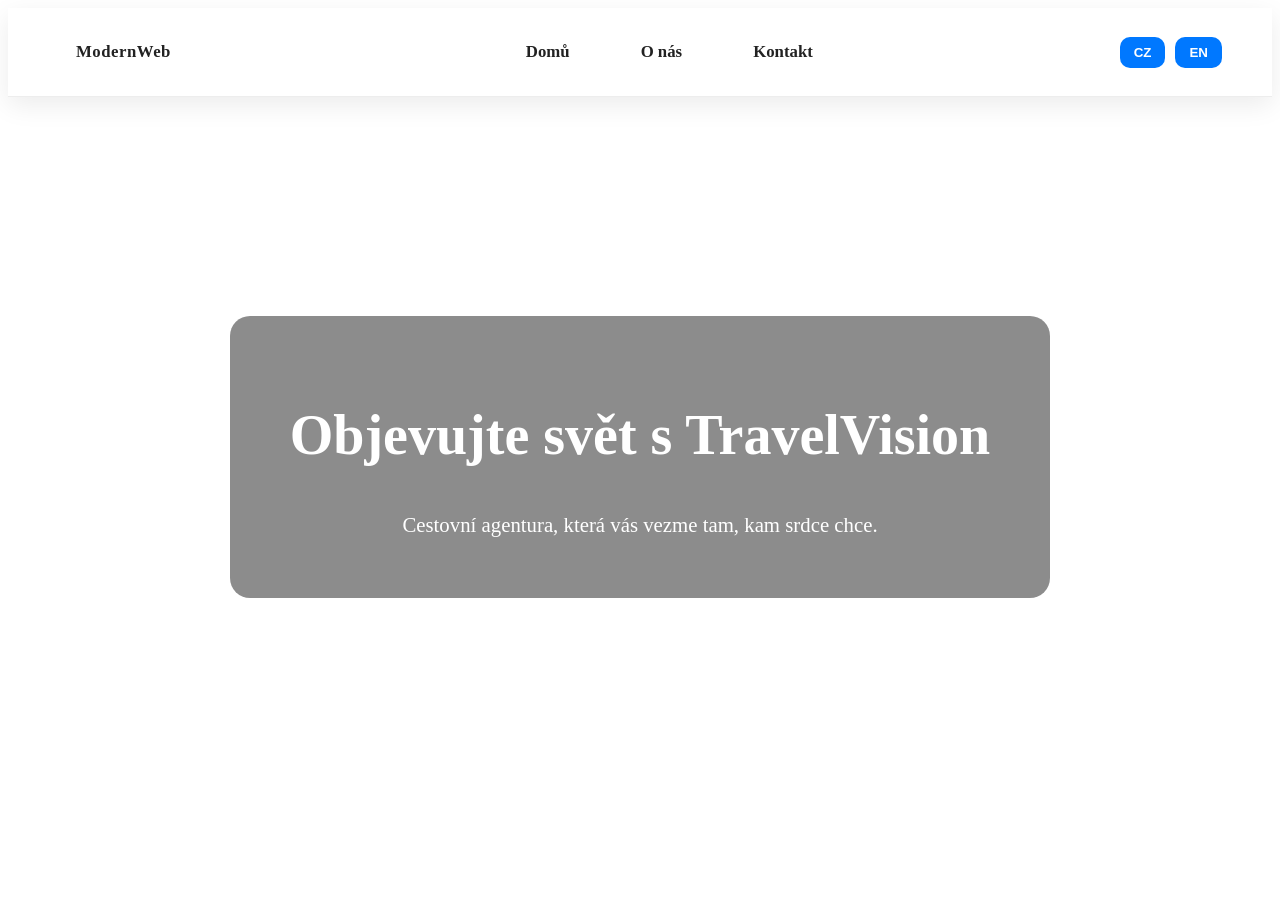
<file: index.html>
<!DOCTYPE html>
<html lang="cs">
<head>
<meta charset="UTF-8" />
<meta name="viewport" content="width=device-width, initial-scale=1.0" />
<title>Moderní Web – Úvod</title>
<link rel="stylesheet" href="style.css" />
<script>
function setLang(l){localStorage.setItem('lang',l);location.reload();}
window.onload=()=>{let l=localStorage.getItem('lang')||'cs';document.querySelectorAll('[data-cs]').forEach(el=>{el.innerHTML=el.getAttribute('data-'+l);});};
</script>
</head>
<body>
<header>
<nav class="navbar">
<a href="index.html" class="logo">ModernWeb</a>
<ul>
<li><a href="index.html">Domů</a></li>
<li><a href="o-nas.html">O nás</a></li>
<li><a href="kontakt.html">Kontakt</a></li>
</ul>
<div class="lang-switch"><button onclick="setLang('cs')">CZ</button><button onclick="setLang('en')">EN</button></div>
</nav>
</header>


<section class="hero" style="background: url('https://images.unsplash.com/photo-1507525428034-b723cf961d3e?auto=format&fit=crop&w=1600&q=80') center/cover no-repeat;">
<div class="hero-overlay">
<h1 data-cs="Objevujte svět s TravelVision" data-en="TravelVision"></h1>
<p>Cestovní agentura, která vás vezme tam, kam srdce chce.</p>
</div>
</section>
</body>
</html>
</file>
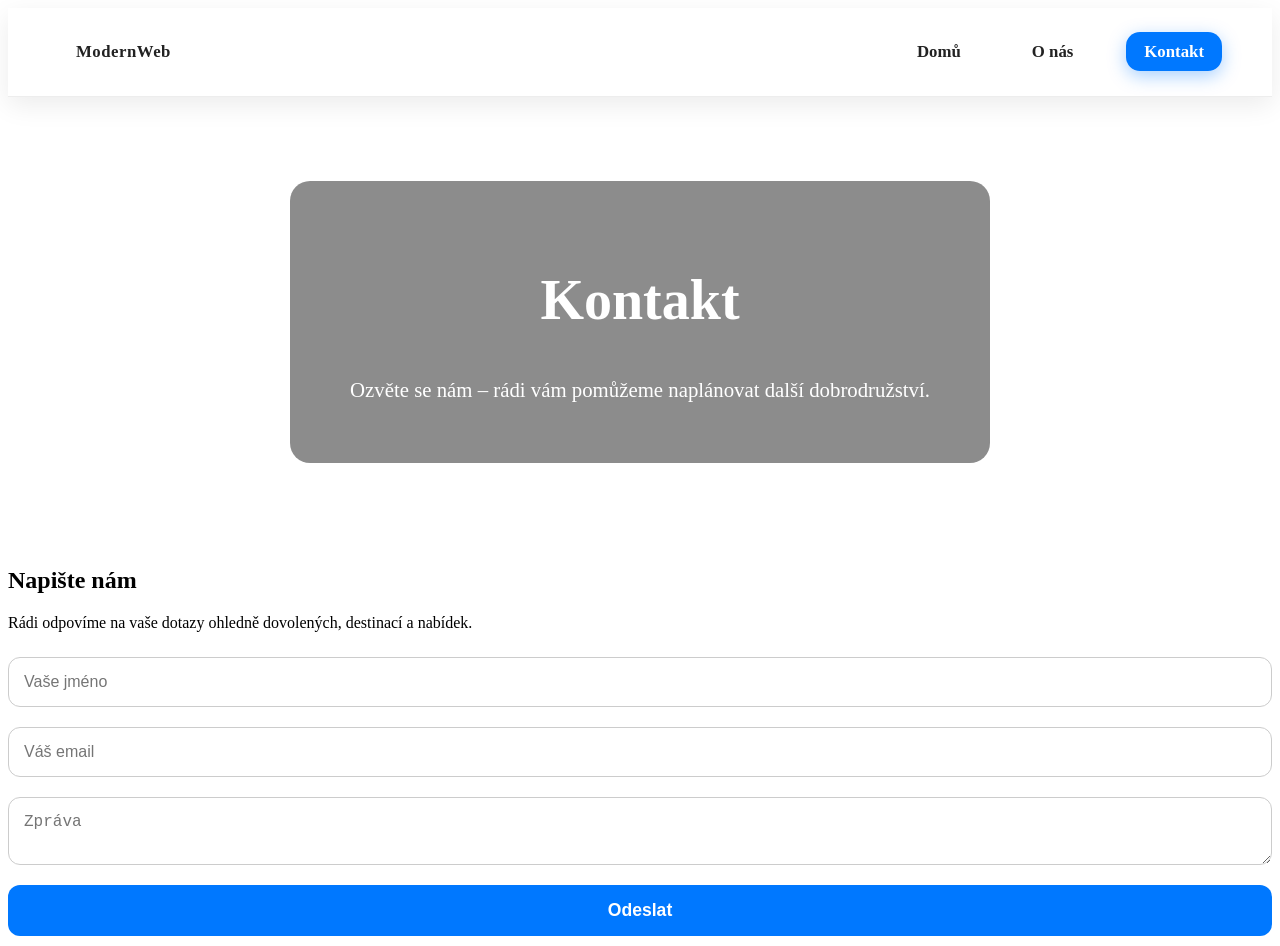
<file: kontakt.html>
<!DOCTYPE html>
<html lang="cs">
<head>
<meta charset="UTF-8" />
<meta name="viewport" content="width=device-width, initial-scale=1.0" />
<title>Kontakt</title>
<link rel="stylesheet" href="style.css" />
</head>
<body>
<header>
<nav class="navbar">
<a href="index.html" class="logo">ModernWeb</a>
<ul>
<li><a href="index.html">Domů</a></li>
<li><a href="o-nas.html">O nás</a></li>
<li><a href="kontakt.html" class="active">Kontakt</a></li>
</ul>
</nav>
</header>


<section class="hero" style="background: url('https://images.unsplash.com/photo-1526772662000-3f88f10405ff?auto=format&fit=crop&w=1600&q=80') center/cover no-repeat; height: 50vh;">
<div class="hero-overlay">
<h1>Kontakt</h1>
<p>Ozvěte se nám – rádi vám pomůžeme naplánovat další dobrodružství.</p>
</div>
</section>


<section class="content-section">
<h1>Napište nám</h1>
<p>Rádi odpovíme na vaše dotazy ohledně dovolených, destinací a nabídek.</p>


<form class="contact-form">
<input type="text" placeholder="Vaše jméno" required />
<input type="email" placeholder="Váš email" required />
<textarea placeholder="Zpráva" required></textarea>
<button type="submit">Odeslat</button>
</form>
</section>
</body>
</html>
</file>
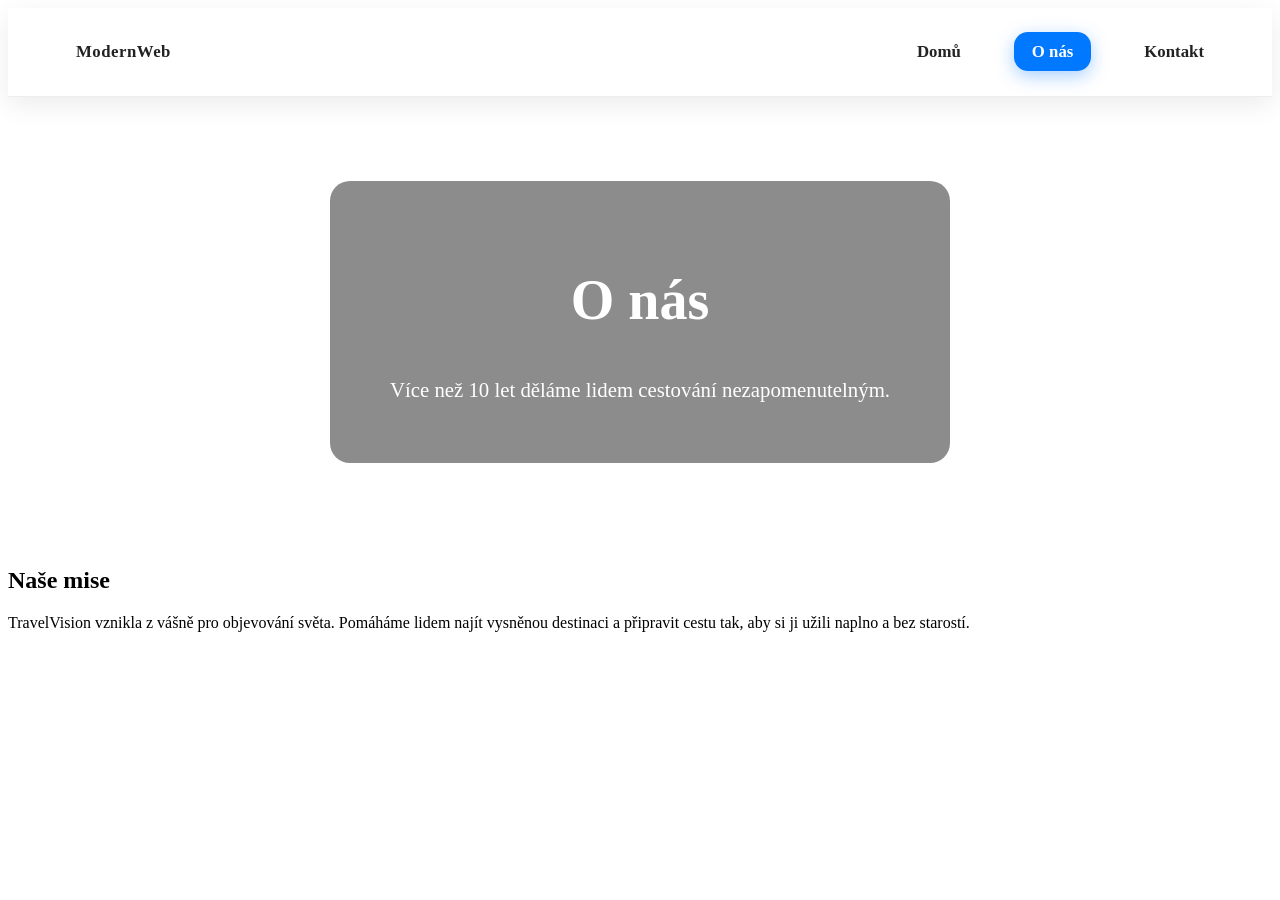
<file: o-nas.html>
<!DOCTYPE html>
<html lang="cs">
<head>
<meta charset="UTF-8" />
<meta name="viewport" content="width=device-width, initial-scale=1.0" />
<title>O nás</title>
<link rel="stylesheet" href="style.css" />
</head>
<body>
<header>
<nav class="navbar">
<a href="index.html" class="logo">ModernWeb</a>
<ul>
<li><a href="index.html">Domů</a></li>
<li><a href="o-nas.html" class="active">O nás</a></li>
<li><a href="kontakt.html">Kontakt</a></li>
</ul>
</nav>
</header>


<section class="hero" style="background: url('https://images.unsplash.com/photo-1500530855697-b586d89ba3ee?auto=format&fit=crop&w=1600&q=80') center/cover no-repeat; height: 50vh;">
<div class="hero-overlay">
<h1>O nás</h1>
<p>Více než 10 let děláme lidem cestování nezapomenutelným.</p>
</div>
</section>


<section class="content-section">
<h1>Naše mise</h1>
<p>TravelVision vznikla z vášně pro objevování světa. Pomáháme lidem najít vysněnou destinaci a připravit cestu tak, aby si ji užili naplno a bez starostí.</p>
</section>
</body>
</html>
</file>
<file: style.css>
/* ANIMATIONS */
@keyframes fadeIn {
    from {
        opacity: 0;
        /* transform: translateY(20px); */
    }

    to {
        opacity: 1;
        /* transform: translateY(20px); */
    }
}

/* HERO IMAGE OVERLAY */
.hero {
    position: relative;
    height: 80vh;
    border-radius: 0 0 40px 40px;
    overflow: hidden;
    display: flex;
    justify-content: center;
    align-items: center;
}

.hero-overlay {
    background: rgba(0, 0, 0, 0.45);
    padding: 40px 60px;
    border-radius: 20px;
    backdrop-filter: blur(6px);
    text-align: center;
    color: #fff;
    animation: fadeIn 1s ease;
}

.hero-overlay h1 {
    font-size: 3.5rem;
    font-weight: 800;
}

.hero-overlay p {
    font-size: 1.3rem;
    margin-top: 10px;
}


/* DESTINATION CARDS */
.destinations {
    max-width: 1100px;
    margin: 50px auto;
    display: grid;
    grid-template-columns: repeat(auto-fit, minmax(300px, 1fr));
    gap: 30px;
    padding: 0 20px;
}

.card {
    background: #fff;
    border-radius: 20px;
    overflow: hidden;
    box-shadow: 0 10px 30px rgba(0, 0, 0, 0.1);
    transition: 0.3s;
    animation: fadeIn 0.6s ease;
}

.card:hover {
    transform: translateY(-8px);
    box-shadow: 0 15px 40px rgba(0, 0, 0, 0.15);
}

.card img {
    width: 100%;
    height: 200px;
    object-fit: cover;
}

.card .card-body {
    padding: 20px;
}

.card .card-body h3 {
    color: #0078ff;
    font-size: 1.5rem;
    margin-bottom: 10px;
}

.card .card-body p {
    color: #555;
}

/* Moderní elegantní menu */
.navbar {
    display: flex;
    justify-content: space-between;
    align-items: center;
    padding: 18px 50px;
    background: rgba(255, 255, 255, 0.75);
    backdrop-filter: blur(14px);
    border-bottom: 1px solid rgba(0, 0, 0, 0.07);
    box-shadow: 0 8px 25px rgba(0, 0, 0, 0.08);
    position: sticky;
    top: 0;
    z-index: 1000;
}


.logo {
    font-size: 1.6rem;
    font-weight: 800;
    color: #0078ff;
    text-decoration: none;
    letter-spacing: 0.5px;
}


.navbar ul {
    list-style: none;
    display: flex;
    gap: 35px;
}


.navbar a {
    text-decoration: none;
    font-weight: 600;
    font-size: 1.05rem;
    color: #222;
    padding: 10px 18px;
    border-radius: 14px;
    transition: 0.3s;
}


.navbar a:hover,
.navbar a.active {
    background: #0078ff;
    color: white;
    box-shadow: 0 5px 18px rgba(0, 120, 255, 0.35);
}


.lang-switch button {
    margin-left: 10px;
    padding: 8px 14px;
    background: #0078ff;
    border: none;
    color: white;
    font-weight: 600;
    border-radius: 10px;
    cursor: pointer;
    transition: 0.3s;
}


.lang-switch button:hover {
    background: #005fcc;
    box-shadow: 0 4px 14px rgba(0, 120, 255, 0.35);
}

/* Vylepšený styl formuláře */
.contact-form {
    display: flex;
    flex-direction: column;
    gap: 20px;
    margin-top: 25px;
}


.contact-form input,
.contact-form textarea {
    padding: 15px;
    border: 1px solid #ccc;
    border-radius: 12px;
    font-size: 1rem;
    transition: 0.3s;
    width: 100%;
    box-sizing: border-box;
}


.contact-form input:focus,
.contact-form textarea:focus {
    border-color: #0078ff;
    outline: none;
    box-shadow: 0 0 8px rgba(0, 120, 255, 0.3);
}


.contact-form button {
    padding: 15px;
    background: #0078ff;
    color: white;
    border: none;
    border-radius: 12px;
    font-size: 1.1rem;
    font-weight: 600;
    cursor: pointer;
    transition: 0.3s;
}

.contact-form button:hover {
    background: #005fcc;
    box-shadow: 0 5px 15px rgba(0, 120, 255, 0.3);
}
</file>
